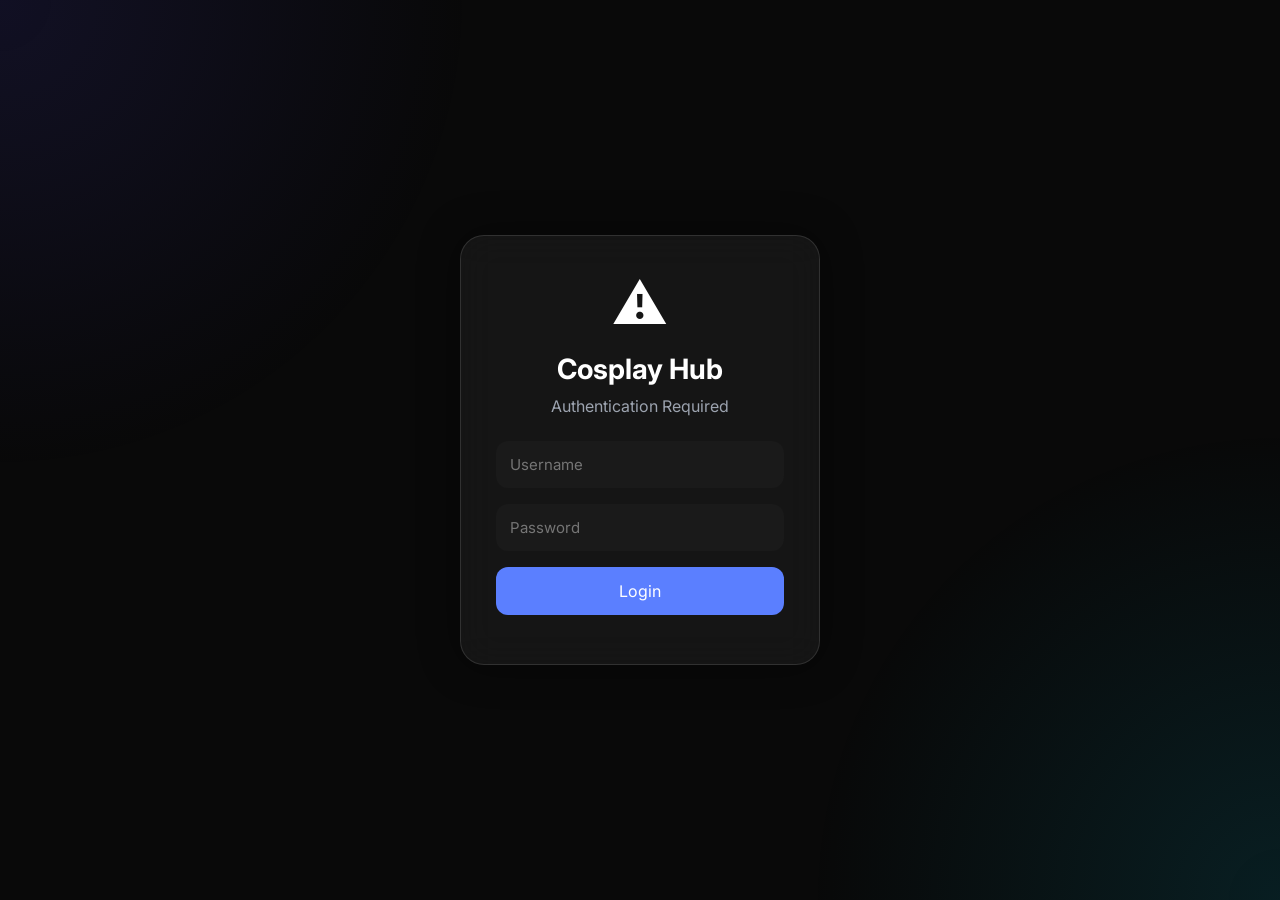
<file: page2.html>
<!DOCTYPE html>
<html lang="en">
<head>
<meta charset="UTF-8">
<meta name="viewport" content="width=device-width, initial-scale=1.0">
<title>aiworld</title>

<link rel="stylesheet" href="style.css">

<link href="https://fonts.googleapis.com/css2?family=Inter:wght@300;400;500;600;700;800&display=swap" rel="stylesheet">
</head>

<body>

<!-- =========================
      LOGIN SCREEN
========================= -->

<div id="loginScreen" class="login-screen">

    <div class="login-card">

        <div class="lock-icon">⚠️</div>

        <h1>Cosplay Hub</h1>

        <p>Authentication Required</p>

        <input
            id="username"
            type="text"
            placeholder="Username"
            autocomplete="off">

        <input
            id="password"
            type="password"
            placeholder="Password"
            autocomplete="off">

        <button onclick="login()">
            Login
        </button>

        <div id="error" class="error"></div>

    </div>

</div>


<!-- =========================
      MAIN WEBSITE
========================= -->

<div id="website" class="website hidden">

<header>

      <h1>‎ ‎ ‎ ‎ </h1>
      
<h1>COSPLAY LINKS | 18+</h1>

<p>Authorized Access Only</p>

<button class="logout-btn" onclick="logout()">
Logout
</button>
<a href="index.html" class="page-btn">
Previous Page
</a>
<a href="page3.html" class="page-btn">
PREMIUM
</a>

</header>

      <div class="hero-info">
    <h3>LINKS 🫧</h3>
    <p>
        Check out the links below to explore some cosplays .
    </p>
      </div>

<section class="grid">

<!-- Button 1 -->
<a class="link-card" href="https://photos.app.goo.gl/fhxpbM2TUrL7KwMz8" target="_blank">
    <img src="p1.jpg" alt="Link 1">
    <span>Astasia Dream</span>
</a>

<!-- Button 2 -->
<a class="link-card" href="https://photos.app.goo.gl/r4UpBR1Cy2kuum3o6" target="_blank">
    <img src="p2.jpg" alt="Link 1">
    <span>Beke Jacoba</span>
</a>

<!-- Button 3 -->
<a class="link-card" href="https://photos.app.goo.gl/BbuhP6UVMLR8Mo7CA" target="_blank">
    <img src="p3.jpg" alt="Link 1">
    <span>Cristy Ren</span>
</a>

<!-- Button 4 -->
<a class="link-card" href="https://photos.app.goo.gl/uaWKR5irFC2fYvdR9" target="_blank">
    <img src="p4.jpg" alt="Link 1">
    <span>Donna Loli</span>
</a>

<!-- Button 5 -->
<a class="link-card" href="https://photos.app.goo.gl/WxmV3icsAjwBz9s49" target="_blank">
    <img src="p5.jpg" alt="Link 1">
    <span>Emma Kotos</span>
</a>

<!-- Button 6 -->
<a class="link-card" href="https://photos.app.goo.gl/ZduPeoYJzDPaTDy29" target="_blank">
    <img src="p6.jpg" alt="Link 1">
    <span>Evie Lee Mikomin</span>
</a>

<!-- Button 7 -->
<a class="link-card" href="https://photos.app.goo.gl/9XoCstYwsJrC7od29" target="_blank">
    <img src="p7.jpg" alt="Link 1">
    <span>Helly Valentine</span>
</a>

<!-- Button 8 -->
<a class="link-card" href="https://photos.app.goo.gl/eXSavx3uGLo637udA" target="_blank">
    <img src="p8.jpg" alt="Link 1">
    <span>Irina Meier</span>
</a>

<a class="link-card" href="https://photos.app.goo.gl/mbvtEUhWSNuFwoSe7" target="_blank">
    <img src="p9.jpg" alt="Link 1">
    <span>Lada Lyumos</span>
</a>

<a class="link-card" href="https://photos.app.goo.gl/f3hAwy3c2RTN52ky5" target="_blank">
    <img src="p10.jpg" alt="Link 1">
    <span>Lady Melamori</span>
</a>

<a class="link-card" href="https://photos.app.goo.gl/5RnyARuBnnBVchn17" target="_blank">
    <img src="p11.jpg" alt="Link 1">
    <span>Lauren Summer</span>
</a>

<a class="link-card" href="https://photos.app.goo.gl/twSU7uQjaaCEnn9Y7" target="_blank">
    <img src="p12.jpg" alt="Link 1">
    <span>Moncherie Valerie</span>
</a>

<a class="link-card" href="https://photos.app.goo.gl/ppUHeqWgMs6UcWxx8" target="_blank">
    <img src="p13.jpg" alt="Link 1">
    <span>Nata Lee</span>
</a>

<a class="link-card" href="https://photos.app.goo.gl/Pih1ziDP378RjQRL6" target="_blank">
    <img src="p14.jpg" alt="Link 1">
    <span>Olivia Casta</span>
</a>

<a class="link-card" href="https://photos.app.goo.gl/uMa3zdRDeup3nYC49" target="_blank">
    <img src="p15.jpg" alt="Link 1">
    <span>Seltin Sweet</span>
</a>

<a class="link-card" href="https://photos.app.goo.gl/TnSPc55DXZY5vXUj9" target="_blank">
    <img src="p16.jpg" alt="Link 1">
    <span>Sophie Mudd</span>
</a>

<a class="link-card" href="https://photos.app.goo.gl/WfZ2XPZMayhkrBtY9" target="_blank">
    <img src="p17.jpg" alt="Link 1">
    <span>Valeri Himera</span>
</a>

<a class="link-card" href="https://photos.app.goo.gl/j41i4miVnwFKJfWQ9" target="_blank">
    <img src="p18.jpg" alt="Link 1">
    <span>Juli Annee</span>
</a>

</section>

<footer>

<p>
© Exclusive
</p>
<h1>‎ ‎ ‎ ‎ ‎ ‎ ‎ ‎ ‎ ‎ ‎ </h1>
</footer>

</div>

<script src="script2.js"></script>

</body>
</html>
</file>
<file: style.css>
/* =========================
   IMPORT FONT
========================= */

@import url('https://fonts.googleapis.com/css2?family=Inter:wght@300;400;500;600;700;800&display=swap');

*{
    margin:0;
    padding:0;
    box-sizing:border-box;
    font-family:"Inter",sans-serif;
}

body{
    background:#090909;
    color:#fff;
    min-height:100vh;
    overflow-x:hidden;
}

/* Background Glow */

body::before{
    content:"";
    position:fixed;
    inset:0;
    background:
    radial-gradient(circle at top left,#4f46e520,transparent 30%),
    radial-gradient(circle at bottom right,#06b6d420,transparent 30%);
    z-index:-1;
}

/* =========================
        LOGIN
========================= */

.login-screen{
    width:100%;
    height:100vh;
    display:flex;
    justify-content:center;
    align-items:center;
    padding:20px;
}

.login-card{
    width:100%;
    max-width:360px;
    padding:35px;
    border-radius:24px;

    background:rgba(255,255,255,.05);

    backdrop-filter:blur(18px);

    border:1px solid rgba(255,255,255,.12);

    box-shadow:
    0 0 40px rgba(0,0,0,.45);

    text-align:center;
}

.lock-icon{
    font-size:55px;
    margin-bottom:15px;
}

.login-card h1{
    font-size:28px;
    font-weight:700;
}

.login-card p{
    color:#9ca3af;
    margin:10px 0 25px;
}

.login-card input{

    width:100%;
    margin-bottom:16px;

    padding:14px;

    border-radius:12px;

    border:none;

    outline:none;

    background:#1a1a1a;

    color:white;

    font-size:15px;
}

.login-card input:focus{

    border:1px solid #5b7fff;

}

.login-card button{

    width:100%;

    padding:14px;

    border:none;

    border-radius:12px;

    background:#5b7fff;

    color:white;

    font-size:16px;

    cursor:pointer;

    transition:.3s;

}

.login-card button:hover{

    background:#7593ff;

    transform:translateY(-2px);

}

.error{

    margin-top:14px;

    color:#ff6868;

    font-size:14px;

}

/* =========================
       WEBSITE
========================= */

.website{

    padding:35px 20px 60px;

    animation:fade .4s ease;

}

.hidden{

    display:none;

}

header{

    text-align:center;

    margin-bottom:35px;

}

header h1{

    font-size:36px;

    font-weight:800;

    letter-spacing:2px;

}

header p{

    margin-top:8px;

    color:#9ca3af;

}

.logout-btn{

    margin-top:20px;

    padding:10px 20px;

    border:none;

    border-radius:10px;

    background:#e63946;

    color:white;

    cursor:pointer;

}

/* =========================
      LINK LIST
========================= */

.grid{
    width:100%;
    max-width:900px;
    margin:auto;

    display:flex;
    flex-direction:column;
    gap:22px;
}

/* =========================
      16:9 LINK BUTTON
========================= */

.link-card{
    width:100%;
    aspect-ratio:16/9;
    display:block;
    position:relative;
    overflow:hidden;
    border-radius:20px;
}

.link-card img{
    position:absolute;
    top:0;
    left:0;

    width:100% !important;
    height:100% !important;

    object-fit:cover;

    display:block;

    border-radius:20px;

    margin:0 !important;
}

.link-card span{

    position:absolute;

    left:0;
    right:0;
    bottom:0;

    padding:18px;

    font-size:24px;
    font-weight:700;

    color:#fff;

    background:linear-gradient(
        transparent,
        rgba(0,0,0,.85)
    );

    text-align:left;
}

.link-card:hover{

    transform:scale(1.02);

    border-color:#5b7fff;

    box-shadow:0 12px 35px rgba(91,127,255,.35);

}

.link-card:hover img{

    transform:scale(1.06);

}

/* =========================
        FOOTER
========================= */

footer{

    text-align:center;

    margin-top:45px;

    color:#8b8b8b;

    font-size:14px;

}

/* =========================
      ANIMATION
========================= */

@keyframes fade{

    from{

        opacity:0;

        transform:translateY(15px);

    }

    to{

        opacity:1;

        transform:translateY(0);

    }

}

/* =========================
      MOBILE
========================= */

@media(max-width:600px){

.grid{

grid-template-columns:repeat(2,1fr);

}

header h1{

font-size:28px;

}

.link-card img{

width:80px;

height:80px;

}

}
/* =========================
        IMAGE SLIDER
========================= */

.slider{
    position:relative;
    width:100%;
    max-width:900px;
    aspect-ratio:16/9;
    margin:0 auto 30px;
    border-radius:20px;
    overflow:hidden;
    background:#111;
    box-shadow:0 15px 40px rgba(0,0,0,.35);
}

.slide{
    position:absolute;
    inset:0;
    width:100%;
    height:100%;
    object-fit:cover;

    opacity:0;

    transition:opacity 1s ease;
}

.slide.active{
    opacity:1;
                                }
/* ==========================
      TOP SLIDESHOW
========================== */

.slideshow{

    width:100%;
    max-width:360px;

    aspect-ratio:3/4;

    margin:0 auto 35px;

    position:relative;

    overflow:hidden;

    border-radius:22px;

    border:1px solid rgba(255,255,255,.12);

    box-shadow:
    0 20px 50px rgba(0,0,0,.45);

}

.slide{

    position:absolute;

    width:100%;

    height:100%;

    object-fit:cover;

    opacity:0;

    transition:
    opacity 1s ease-in-out,
    transform 6s ease;

    transform:scale(1.08);

}

.slide.active{

    opacity:1;

    transform:scale(1);

}

.hero-text,
.hero-info{
    max-width:360px;
    margin:0 auto 20px;
    text-align:center;
}

.hero-text h2,
.hero-info h3{
    font-size:24px;
    font-weight:700;
    margin-bottom:8px;
}

.hero-text p,
.hero-info p{
    color:#b8b8b8;
    line-height:1.6;
    font-size:15px;
   }

.page-btn{
    display:inline-block;
    margin-top:20px;
    margin-right:10px;
    padding:10px 20px;
    border:none;
    border-radius:10px;
    background:#5b7fff;
    color:#fff;
    text-decoration:none;
    cursor:pointer;
    transition:.3s;
}

.page-btn:hover{
    background:#7593ff;
    transform:translateY(-2px);
}
</file>
